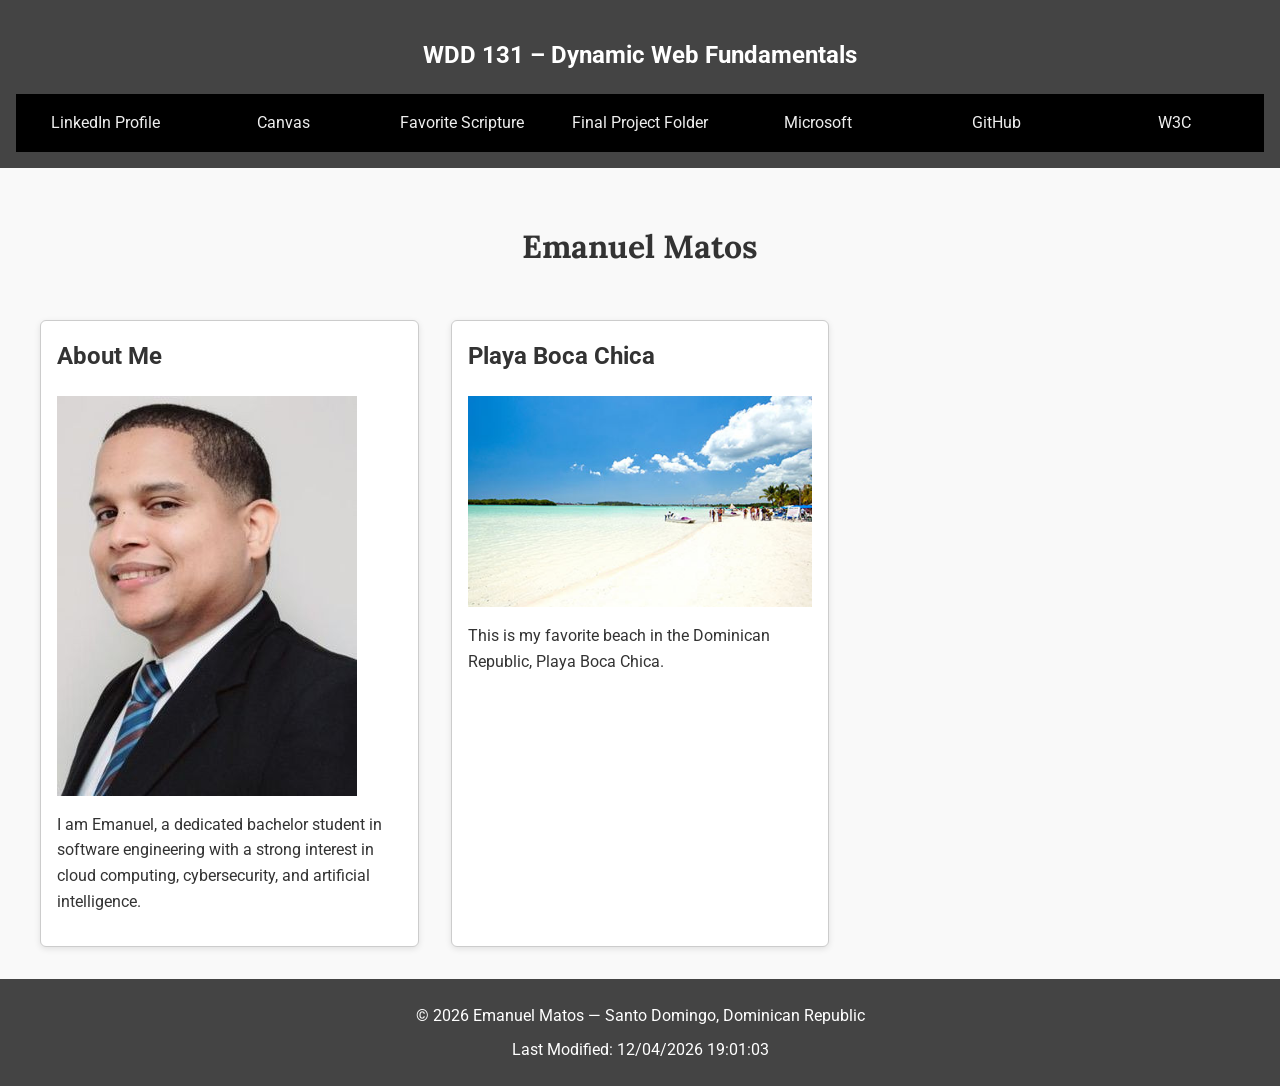
<file: index.html>
<!DOCTYPE html>
<html lang="en">
<head>
  <meta charset="UTF-8">
  <meta name="viewport" content="width=device-width, initial-scale=1.0">

  <title>WDD 131 – Dynamic Web Fundamentals – Emanuel Matos</title>

  <meta name="description" content="WDD 131 – Dynamic Web Fundamentals. Emanuel Matos. Personal webpage with header, navigation, cards, and footer.">
  <meta name="author" content="Emanuel Matos">

  <link rel="preconnect" href="https://fonts.googleapis.com">
  <link rel="preconnect" href="https://fonts.gstatic.com" crossorigin>
  <link href="https://fonts.googleapis.com/css2?family=Roboto:wght@400;700&family=Lora:wght@400;700&display=swap" rel="stylesheet">

  <link rel="stylesheet" href="styles/base.css">

  <!-- External JS file with defer (must be in head) -->
  <script src="scripts/getdates.js" defer></script>
</head>
<body>
  <header>
    <h2><span id="course-title">WDD 131 – Dynamic Web Fundamentals</span></h2>
    <nav>
      <ul>
        <li><a href="https://www.linkedin.com/">LinkedIn Profile</a></li>
        <li><a href="https://byupw.instructure.com/">Canvas</a></li>
        <li><a href="https://www.churchofjesuschrist.org/study/scriptures/bofm/1-ne/3?lang=eng&id=p7#p7">Favorite Scripture</a></li>
        <li><a href="#">Final Project Folder</a></li>
        <li><a href="https://www.microsoft.com/">Microsoft</a></li>
        <li><a href="https://github.com/">GitHub</a></li>
        <li><a href="https://www.w3.org/">W3C</a></li>
      </ul>
    </nav>
  </header>

  <main>
    <h1>Emanuel Matos</h1>

    <section class="card">
      <h2>About Me</h2>
      <img src="images/emanu.jpg" alt="Portrait of Emanuel Matos in suit and tie">
      <p>I am Emanuel, a dedicated bachelor student in software engineering with a strong interest in cloud computing, cybersecurity, and artificial intelligence.</p>
    </section>

    <section class="card">
      <h2>Playa Boca Chica</h2>
      <img src="images/playabocachica.jpg" alt="Beach view of Playa Boca Chica in the Dominican Republic">
      <p>This is my favorite beach in the Dominican Republic, Playa Boca Chica.</p>
    </section>
  </main>

  <footer>
    <p>&copy; <span id="currentyear"></span> Emanuel Matos — Santo Domingo, Dominican Republic</p>
    <p id="lastModified"></p>
  </footer>
</body>
</html>
</file>
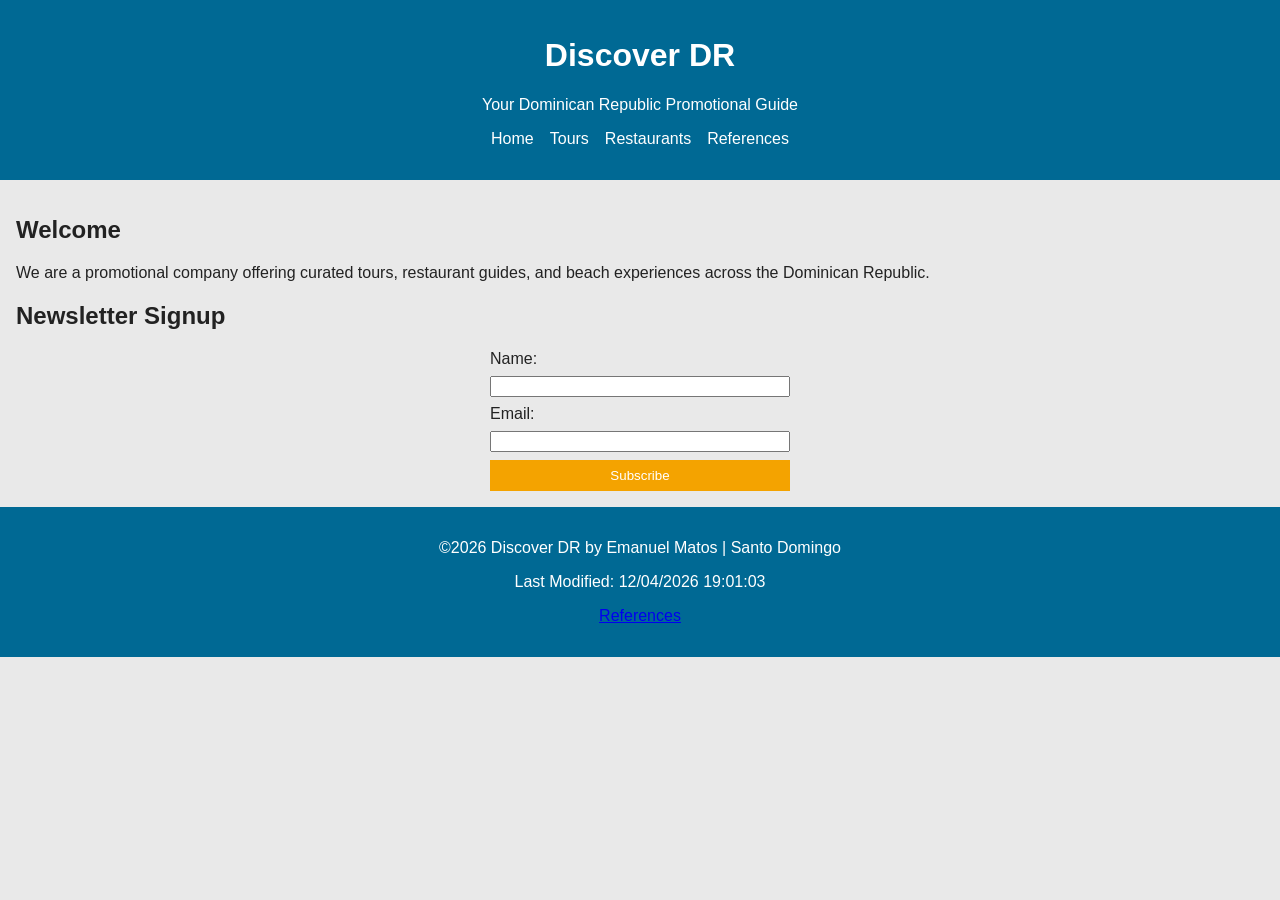
<file: project1/index.html>
<!DOCTYPE html>
<html lang="en">
<head>
  <meta charset="UTF-8">
  <meta name="viewport" content="width=device-width, initial-scale=1.0">
  <title>Discover DR - Home</title>
  <!-- Added meta description and author -->
  <meta name="description" content="Discover DR offers curated tours, restaurant guides, and beach experiences. Explore culture, cuisine and adventure with Emanuel Matos.">
  <meta name="author" content="Emanuel Matos">
  <link rel="stylesheet" href="styles/styles.css">
</head>
<body>
  <header>
    <h1>Discover DR</h1>
    <p>Your Dominican Republic Promotional Guide</p>
    <nav>
      <ul>
        <li><a href="index.html">Home</a></li>
        <li><a href="tours.html">Tours</a></li>
        <li><a href="restaurants.html">Restaurants</a></li>
        <li><a href="references.html">References</a></li>
      </ul>
    </nav>
  </header>

  <main>
    <section>
      <h2>Welcome</h2>
      <p>We are a promotional company offering curated tours, restaurant guides, and beach experiences across the Dominican Republic.</p>
    </section>

    <section>
      <h2>Newsletter Signup</h2>
      <form id="newsletterForm">
        <label for="name">Name:</label>
        <input type="text" id="name" name="name" required>
        
        <label for="email">Email:</label>
        <input type="email" id="email" name="email" required>
        
        <button type="submit">Subscribe</button>
      </form>
    </section>
  </main>

  <footer>
    <p>&copy;<span id="year"></span> Discover DR by Emanuel Matos | Santo Domingo</p>
    <p>Last Modified: <span id="lastModified"></span></p>
    <p><a href="references.html">References</a></p>
  </footer>

  <script src="scripts/scripts.js" defer></script>
</body>
</html>
</file>
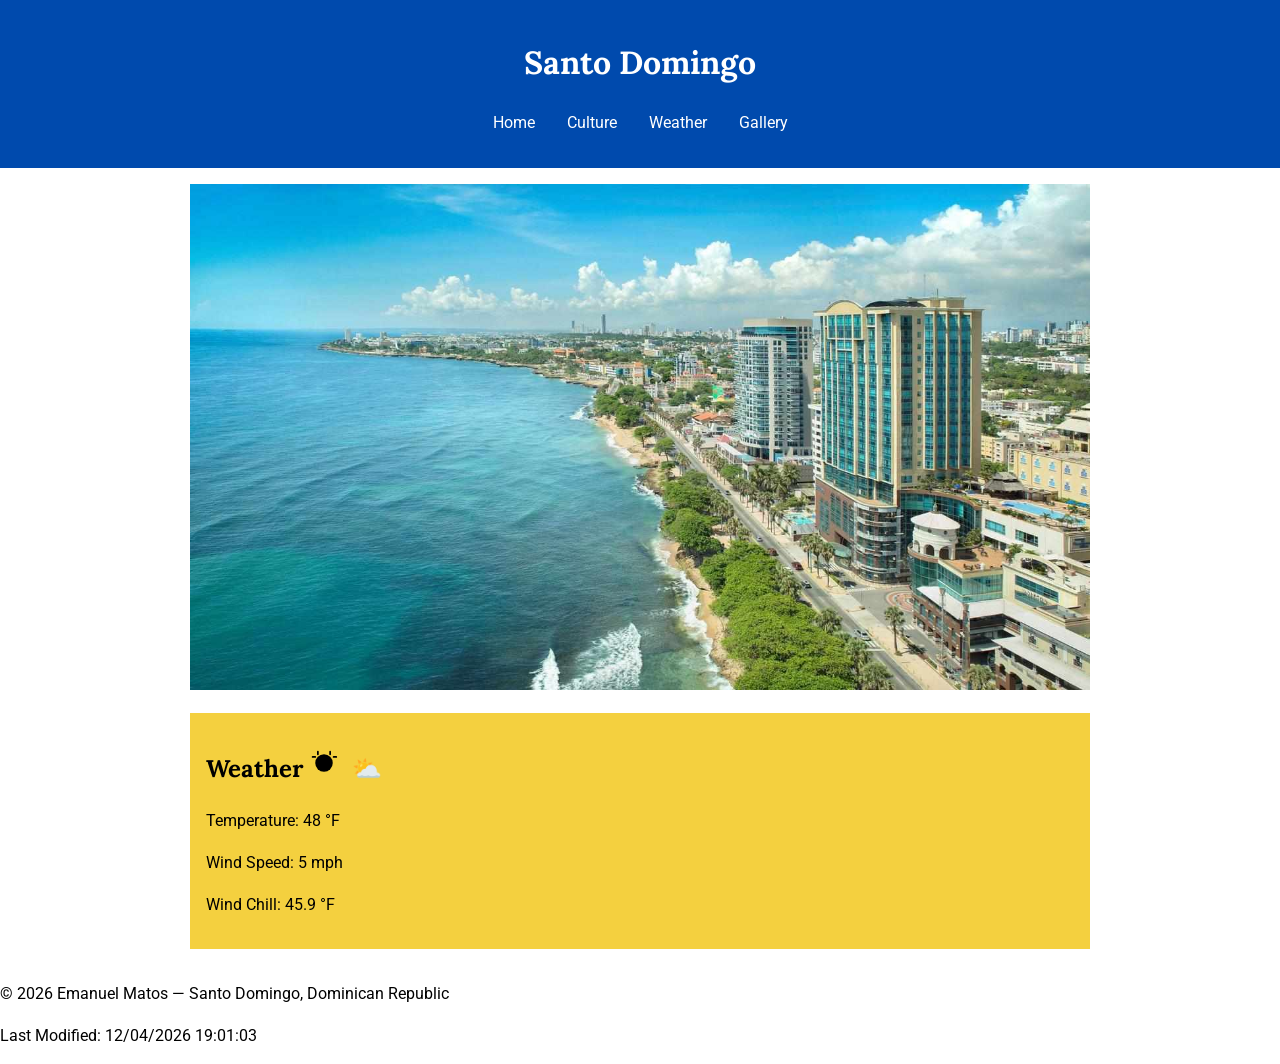
<file: place.html>
<!DOCTYPE html>
<html lang="en">
<head>
  <meta charset="UTF-8">
  <meta name="viewport" content="width=device-width, initial-scale=1.0">
  <title>Place Page – Santo Domingo</title>
  <meta name="description" content="Responsive webpage for Santo Domingo with hero image and weather section.">
  <meta name="author" content="Emanuel Matos">

  <!-- Google Fonts -->
  <link rel="preconnect" href="https://fonts.googleapis.com">
  <link rel="preconnect" href="https://fonts.gstatic.com" crossorigin>
  <link href="https://fonts.googleapis.com/css2?family=Roboto:wght@400;700&family=Lora:wght@400;700&display=swap" rel="stylesheet">

  <!-- CSS -->
  <link rel="stylesheet" href="styles/place.css">

  <!-- JavaScript -->
  <script src="scripts/place.js" defer></script>
</head>
<body>
  <header>
    <h1>Santo Domingo</h1>
    <nav>
      <ul>
        <li><a href="#">Home</a></li>
        <li><a href="#">Culture</a></li>
        <li><a href="#">Weather</a></li>
        <li><a href="#">Gallery</a></li>
      </ul>
    </nav>
  </header>

  <main>
    <!-- Hero image with srcset -->
    <picture>
      <source srcset="images/hero-small.webp" media="(max-width: 600px)">
      <source srcset="images/hero-medium.webp" media="(max-width: 1000px)">
      <img src="images/santosdao.jpg" alt="Hero view of Santo Domingo">
    </picture>

    <!-- Weather section with SVG icon -->
    <section id="weather">
      <h2>
        Weather
        <!-- Inline scalable SVG icon -->
        <svg xmlns="http://www.w3.org/2000/svg" width="28" height="28" fill="currentColor" viewBox="0 0 16 16" aria-label="Weather icon">
          <path d="M8 3a5 5 0 1 1 0 10A5 5 0 0 1 8 3z"/>
          <path d="M11.5 1a.5.5 0 0 1 .5.5V3a.5.5 0 0 1-1 0V1.5a.5.5 0 0 1 .5-.5zM4.5 1a.5.5 0 0 1 .5.5V3a.5.5 0 0 1-1 0V1.5a.5.5 0 0 1 .5-.5zM1 4.5a.5.5 0 0 1 .5-.5H3a.5.5 0 0 1 0 1H1.5a.5.5 0 0 1-.5-.5zM13 4.5a.5.5 0 0 1 .5-.5H15a.5.5 0 0 1 0 1h-1.5a.5.5 0 0 1-.5-.5z"/>
        </svg>
      </h2>
      <p>Temperature: <span id="temp">48</span> °F</p>
      <p>Wind Speed: <span id="wind">5</span> mph</p>
      <p>Wind Chill: <span id="windChill"></span></p>
    </section>
  </main>

  <footer>
    <p>&copy; <span id="currentyear"></span> Emanuel Matos — Santo Domingo, Dominican Republic</p>
    <p id="lastModified"></p>
  </footer>
</body>
</html>
</file>
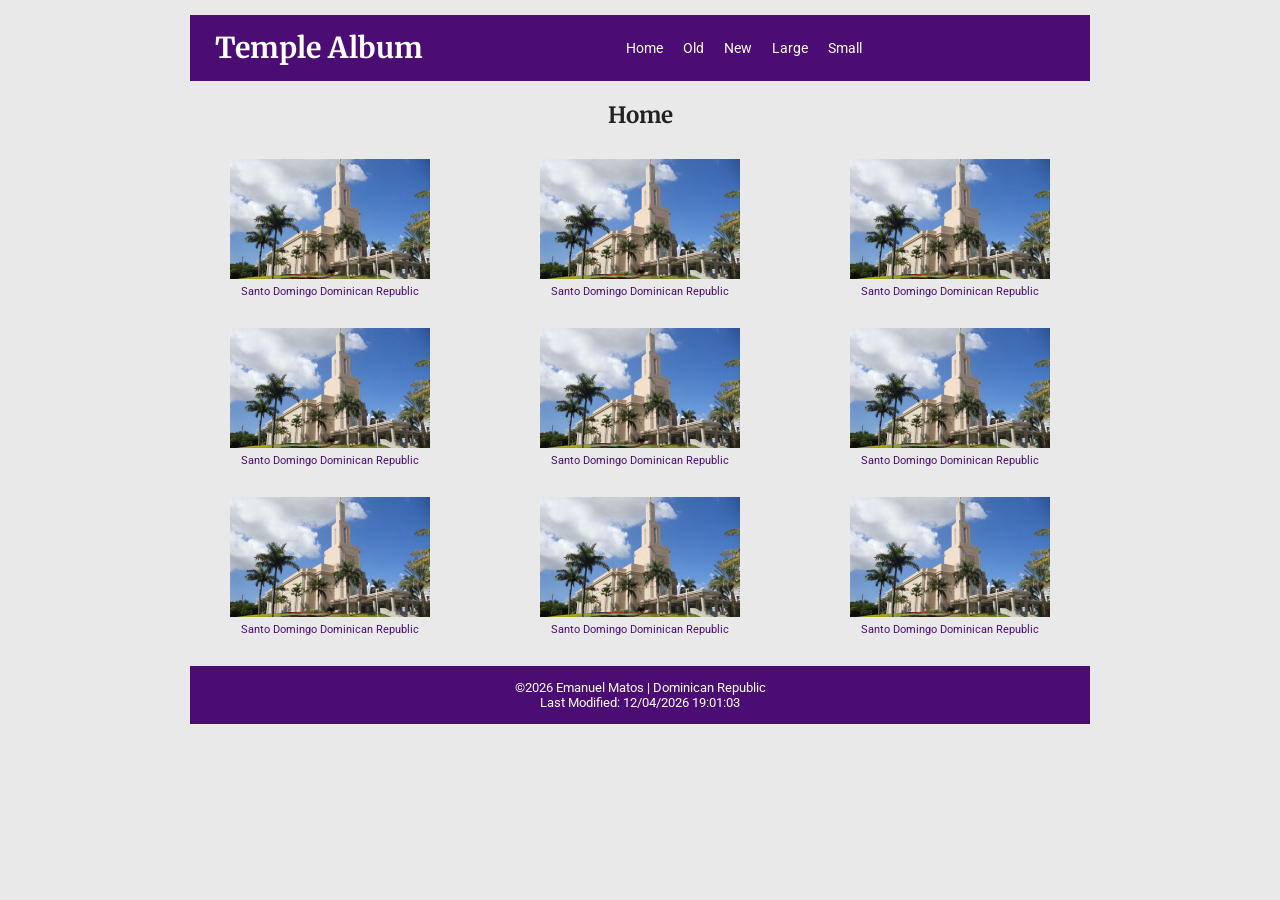
<file: temples.html>
<!DOCTYPE html>
<html lang="en">
<head>
    <meta charset="UTF-8">

    <meta name="viewport" content="width=device-width, initial-scale=1.0">

    <meta name="description" content="Temple Album webpage showcasing Santo Domingo Dominican Republic Temple images using responsive web design, CSS Grid, Flexbox, and JavaScript navigation">

    <meta name="author" content="Emanuel Matos">

    <title>Temple Album</title>

    <!-- Google Fonts -->
    <link rel="preconnect" href="https://fonts.googleapis.com">

    <link rel="preconnect" href="https://fonts.gstatic.com" crossorigin>

    <link href="https://fonts.googleapis.com/css2?family=Roboto:wght@400;700&family=Merriweather:wght@700&display=swap" rel="stylesheet">

    <!-- CSS -->
    <link rel="stylesheet" href="styles/temples.css">

    <link rel="stylesheet" href="styles/temples-large.css">

    <!-- JavaScript -->
    <script src="scripts/temples.js" defer></script>

</head>

<body>

    <header>

        <h1>Temple Album</h1>

        <button id="hamburger">&#9776;</button>

        <nav id="navMenu">

            <a href="#">Home</a>

            <a href="#">Old</a>

            <a href="#">New</a>

            <a href="#">Large</a>

            <a href="#">Small</a>

        </nav>

    </header>

    <main>

        <h2>Home</h2>

        <section class="temple-grid">

            <figure>
                <img src="images/templesd.jpeg" alt="Santo Domingo Temple">
                <figcaption>Santo Domingo Dominican Republic</figcaption>
            </figure>

            <figure>
                <img src="images/templesd.jpeg" alt="Santo Domingo Temple">
                <figcaption>Santo Domingo Dominican Republic</figcaption>
            </figure>

            <figure>
                <img src="images/templesd.jpeg" alt="Santo Domingo Temple">
                <figcaption>Santo Domingo Dominican Republic</figcaption>
            </figure>

            <figure>
                <img src="images/templesd.jpeg" alt="Santo Domingo Temple">
                <figcaption>Santo Domingo Dominican Republic</figcaption>
            </figure>

            <figure>
                <img src="images/templesd.jpeg" alt="Santo Domingo Temple">
                <figcaption>Santo Domingo Dominican Republic</figcaption>
            </figure>

            <figure>
                <img src="images/templesd.jpeg" alt="Santo Domingo Temple">
                <figcaption>Santo Domingo Dominican Republic</figcaption>
            </figure>

            <figure>
                <img src="images/templesd.jpeg" alt="Santo Domingo Temple">
                <figcaption>Santo Domingo Dominican Republic</figcaption>
            </figure>

            <figure>
                <img src="images/templesd.jpeg" alt="Santo Domingo Temple">
                <figcaption>Santo Domingo Dominican Republic</figcaption>
            </figure>

            <figure>
                <img src="images/templesd.jpeg" alt="Santo Domingo Temple">
                <figcaption>Santo Domingo Dominican Republic</figcaption>
            </figure>

        </section>

    </main>

    <footer>

        <p>
            &copy;<span id="year"></span>
            Emanuel Matos | Dominican Republic
        </p>

        <p>
            Last Modified:
            <span id="lastModified"></span>
        </p>

    </footer>

</body>
</html>
</file>
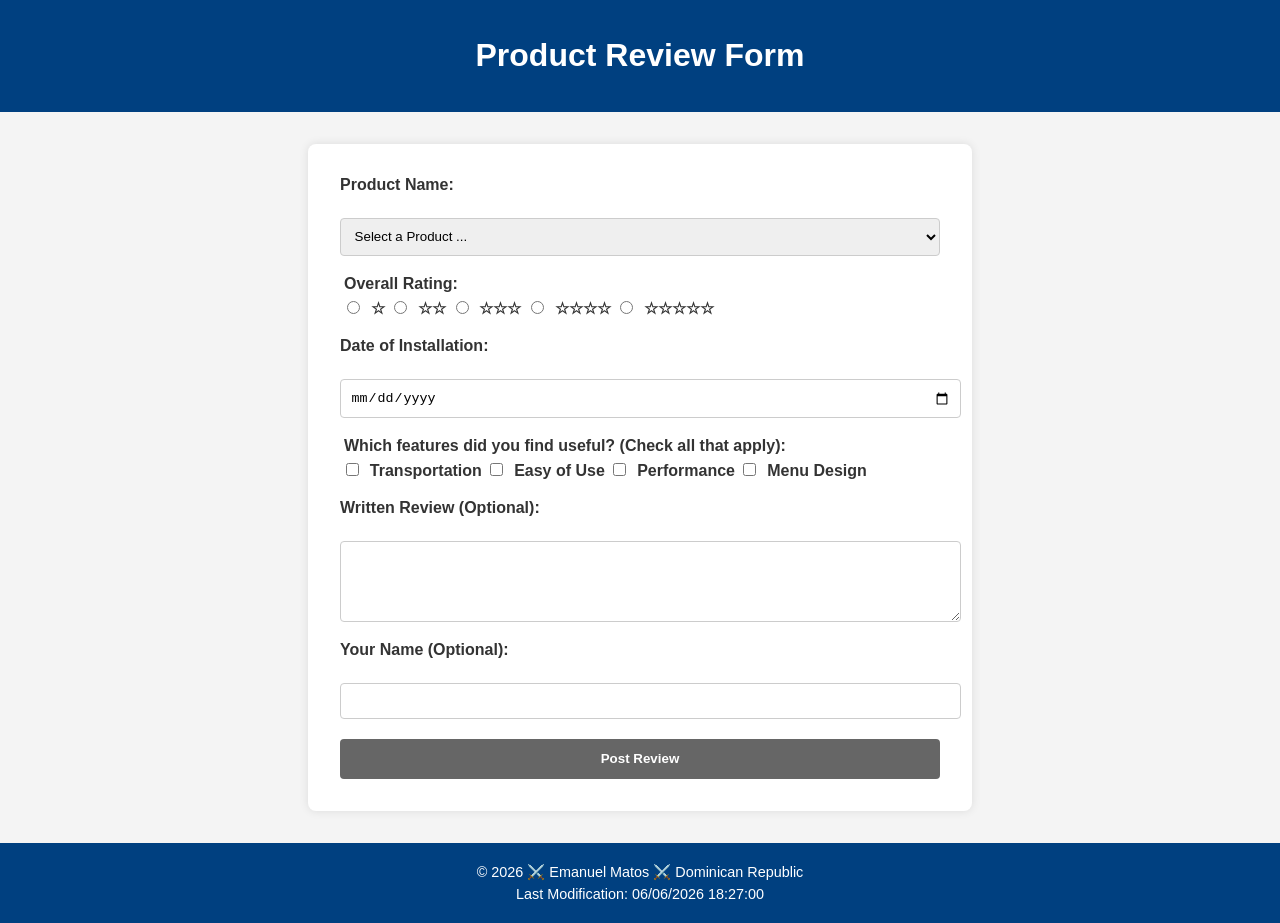
<file: project/form.html>
<!DOCTYPE html>
<html lang="en">
<head>
  <meta charset="UTF-8">
  <meta name="viewport" content="width=device-width, initial-scale=1.0">
  <title>Product Review Form</title>
  <link rel="stylesheet" href="styles/review.css">
  <script src="scripts/review.js" defer></script>
</head>
<body>
  <header>
    <h1>Product Review Form</h1>
  </header>

  <main>
    <form method="get" action="review.html">
      <!-- Product Name -->
      <label for="product">Product Name:</label>
      <select id="product" name="product" required>
        <option value="" disabled selected>Select a Product ...</option>
        <!-- Options populated by JS -->
      </select>

      <!-- Overall Rating -->
      <fieldset>
        <legend>Overall Rating:</legend>
        <label><input type="radio" id="rate1" name="rating" value="1" required> ☆</label>
        <label><input type="radio" id="rate2" name="rating" value="2"> ☆☆</label>
        <label><input type="radio" id="rate3" name="rating" value="3"> ☆☆☆</label>
        <label><input type="radio" id="rate4" name="rating" value="4"> ☆☆☆☆</label>
        <label><input type="radio" id="rate5" name="rating" value="5"> ☆☆☆☆☆</label>
      </fieldset>

      <!-- Date of Installation -->
      <label for="installDate">Date of Installation:</label>
      <input type="date" id="installDate" name="installDate" required>

      <!-- Useful Features -->
      <fieldset>
        <legend>Which features did you find useful? (Check all that apply):</legend>
        <label><input type="checkbox" id="feature1" name="features" value="Transportation"> Transportation</label>
        <label><input type="checkbox" id="feature2" name="features" value="Easy of Use"> Easy of Use</label>
        <label><input type="checkbox" id="feature3" name="features" value="Performance"> Performance</label>
        <label><input type="checkbox" id="feature4" name="features" value="Menu Design"> Menu Design</label>
      </fieldset>

      <!-- Written Review -->
      <label for="review">Written Review (Optional):</label>
      <textarea id="review" name="review" rows="4" cols="40"></textarea>

      <!-- User Name -->
      <label for="username">Your Name (Optional):</label>
      <input type="text" id="username" name="username">

      <!-- Submit -->
      <input type="submit" value="Post Review">
    </form>
  </main>

  <footer>
    <p>&copy; 2026 ⚔️ Emanuel Matos ⚔️ Dominican Republic</p>
    <p>Last Modification: 06/06/2026 18:27:00</p>
  </footer>
</body>
</html>
</file>
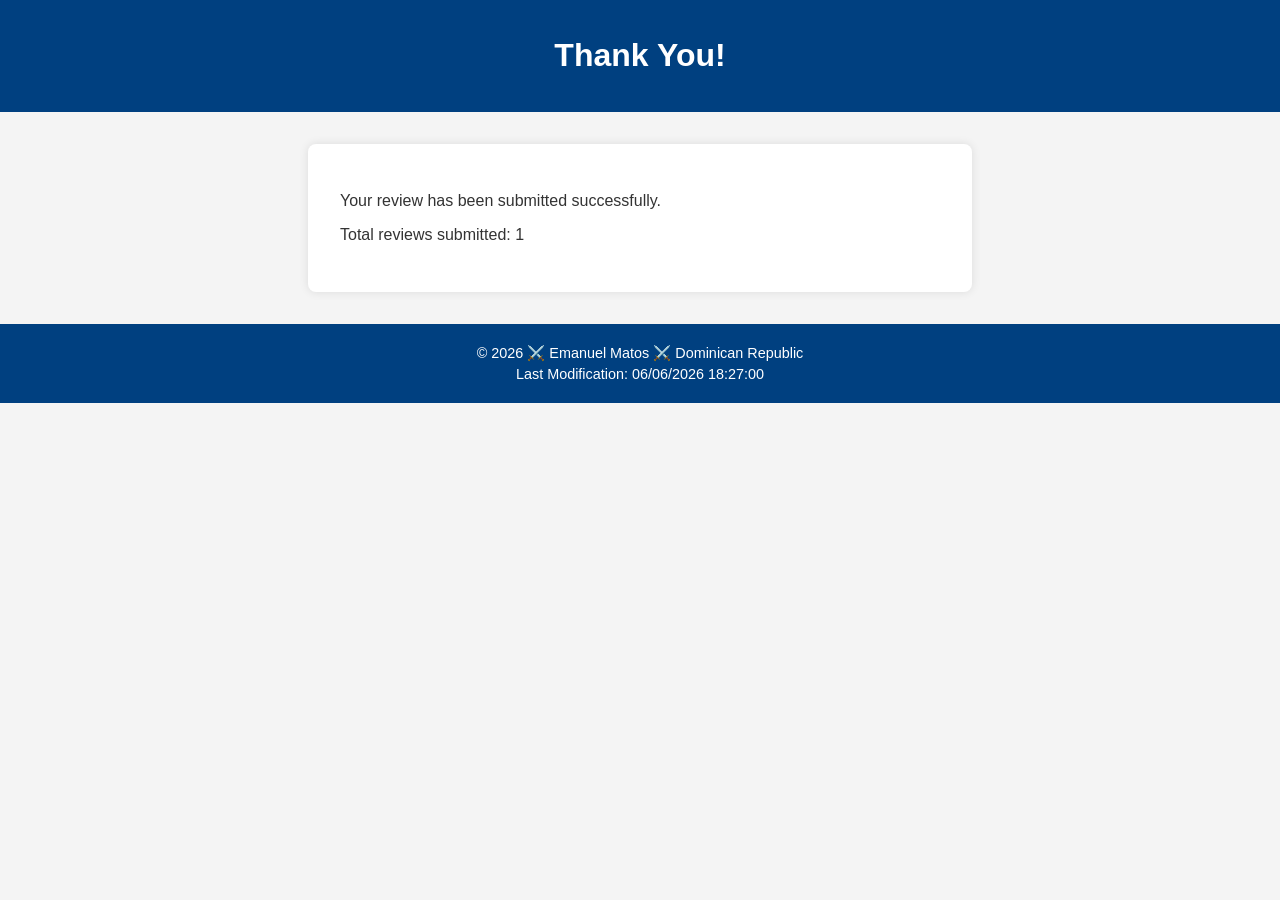
<file: project/review.html>
<!DOCTYPE html>
<html lang="en">
<head>
  <meta charset="UTF-8">
  <meta name="viewport" content="width=device-width, initial-scale=1.0">
  <title>Review Confirmation</title>
  <link rel="stylesheet" href="styles/review.css">
  <script>
    document.addEventListener("DOMContentLoaded", () => {
      let count = localStorage.getItem("reviewCount") || 0;
      count++;
      localStorage.setItem("reviewCount", count);
      document.getElementById("counter").textContent = count;
    });
  </script>
</head>
<body>
  <header>
    <h1>Thank You!</h1>
  </header>

  <main>
    <p>Your review has been submitted successfully.</p>
    <p>Total reviews submitted: <span id="counter"></span></p>
  </main>

  <footer>
    <p>&copy; 2026 ⚔️ Emanuel Matos ⚔️ Dominican Republic</p>
    <p>Last Modification: 06/06/2026 18:27:00</p>
  </footer>
</body>
</html>
</file>
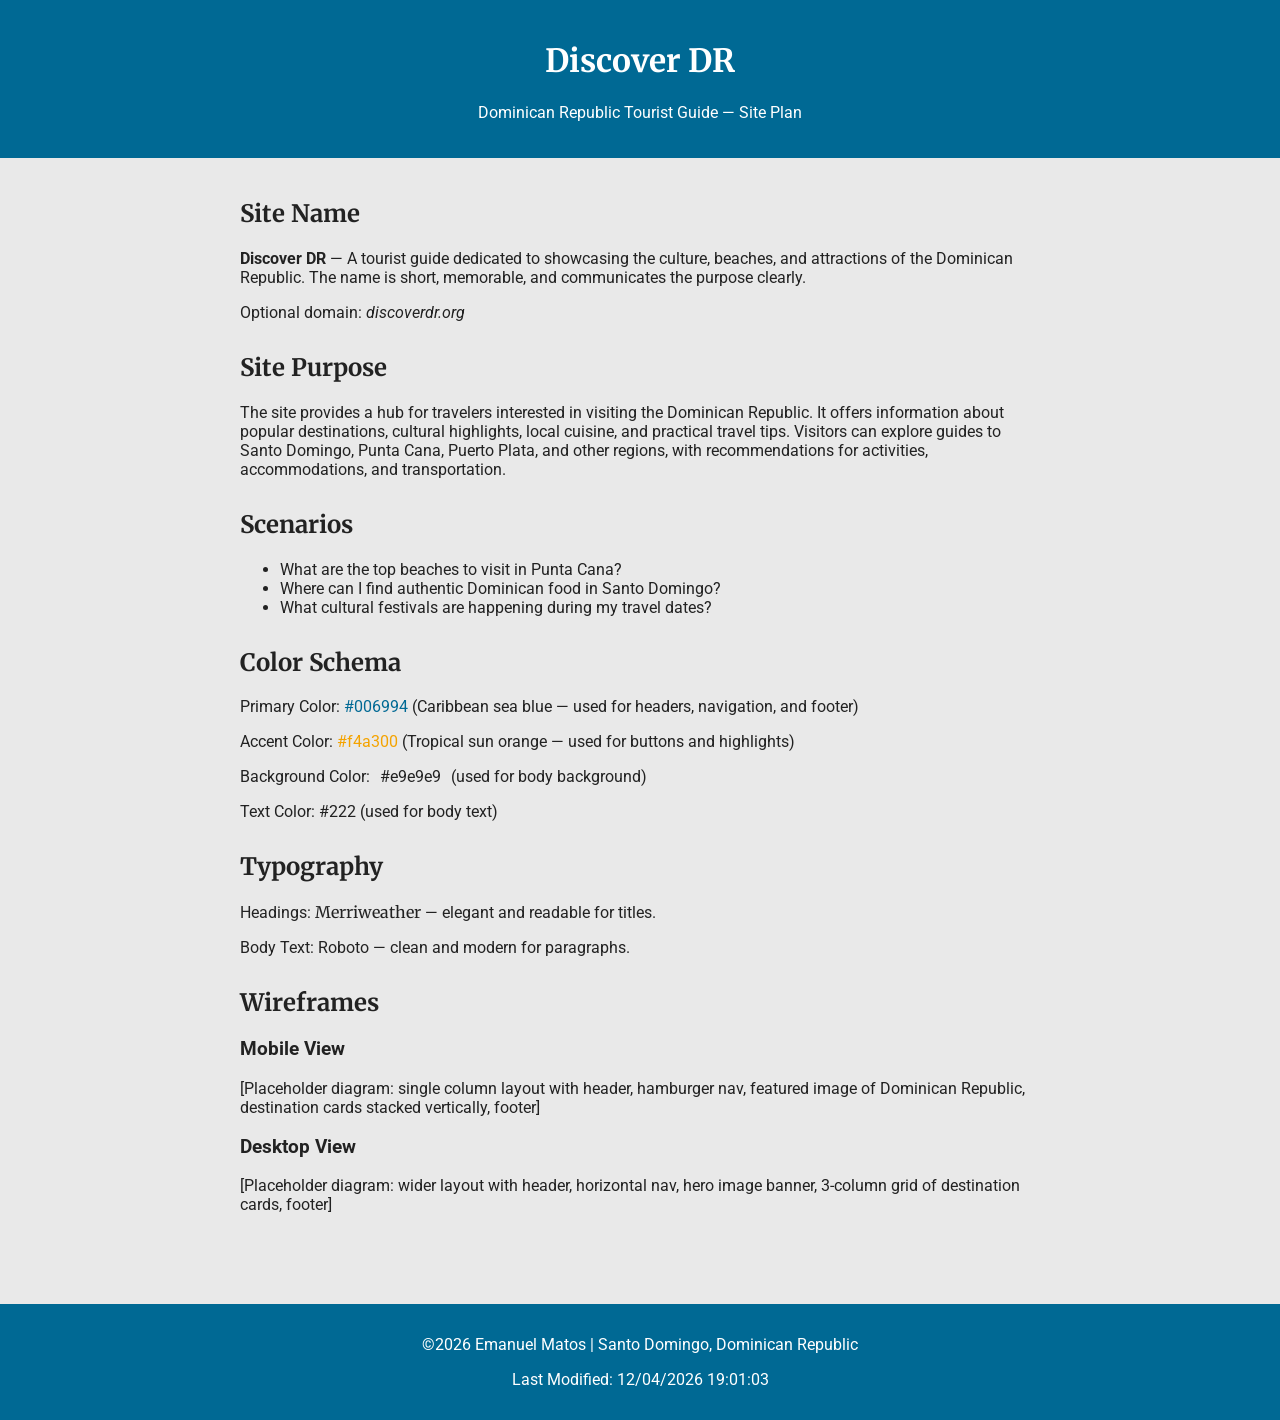
<file: project/siteplan.html>
<!DOCTYPE html>
<html lang="en">
<head>
  <meta charset="UTF-8">

  <meta name="viewport" content="width=device-width, initial-scale=1.0">

  <meta name="description" content="Site plan document for a Dominican Republic tourist guide website. Includes site name, purpose, scenarios, color schema, typography, and wireframes.">

  <meta name="author" content="Emanuel Matos">

  <title>Dominican Republic Tourist Guide - Site Plan</title>

  <!-- Google Fonts -->
  <link rel="preconnect" href="https://fonts.googleapis.com">
  <link rel="preconnect" href="https://fonts.gstatic.com" crossorigin>
  <link href="https://fonts.googleapis.com/css2?family=Roboto:wght@400;700&family=Merriweather:wght@700&display=swap" rel="stylesheet">

  
  <link rel="stylesheet" href="styles/siteplan.css">
</head>
<body>
  <header>
    <h1>Discover DR</h1>
    <p>Dominican Republic Tourist Guide — Site Plan</p>
  </header>

  <main>
    <!-- Site Name -->
    <section>
      <h2>Site Name</h2>
      <p><strong>Discover DR</strong> — A tourist guide dedicated to showcasing the culture, beaches, and attractions of the Dominican Republic. The name is short, memorable, and communicates the purpose clearly.</p>
      <p>Optional domain: <em>discoverdr.org</em></p>
    </section>

    <!-- Site Purpose -->
    <section>
      <h2>Site Purpose</h2>
      <p>The site provides a hub for travelers interested in visiting the Dominican Republic. It offers information about popular destinations, cultural highlights, local cuisine, and practical travel tips. Visitors can explore guides to Santo Domingo, Punta Cana, Puerto Plata, and other regions, with recommendations for activities, accommodations, and transportation.</p>
    </section>

    <!-- Scenarios -->
    <section>
      <h2>Scenarios</h2>
      <ul>
        <li>What are the top beaches to visit in Punta Cana?</li>
        <li>Where can I find authentic Dominican food in Santo Domingo?</li>
        <li>What cultural festivals are happening during my travel dates?</li>
      </ul>
    </section>

    <!-- Color Schema -->
    <section>
      <h2>Color Schema</h2>
      <p>Primary Color: <span style="color:#006994;">#006994</span> (Caribbean sea blue — used for headers, navigation, and footer)</p>
      <p>Accent Color: <span style="color:#f4a300;">#f4a300</span> (Tropical sun orange — used for buttons and highlights)</p>
      <p>Background Color: <span style="background-color:#e9e9e9; padding:2px 6px;">#e9e9e9</span> (used for body background)</p>
      <p>Text Color: <span style="color:#222;">#222</span> (used for body text)</p>
    </section>

    <!-- Typography -->
    <section>
      <h2>Typography</h2>
      <p>Headings: <span style="font-family:'Merriweather', serif;">Merriweather</span> — elegant and readable for titles.</p>
      <p>Body Text: <span style="font-family:'Roboto', sans-serif;">Roboto</span> — clean and modern for paragraphs.</p>
    </section>

    <!-- Wireframes -->
    <section>
      <h2>Wireframes</h2>
      <h3>Mobile View</h3>
      <p>[Placeholder diagram: single column layout with header, hamburger nav, featured image of Dominican Republic, destination cards stacked vertically, footer]</p>
      <h3>Desktop View</h3>
      <p>[Placeholder diagram: wider layout with header, horizontal nav, hero image banner, 3-column grid of destination cards, footer]</p>
    </section>
  </main>

  <footer>
    <p>&copy;<span id="year"></span> Emanuel Matos | Santo Domingo, Dominican Republic</p>
    <p>Last Modified: <span id="lastModified"></span></p>
  </footer>

  <script>
    document.getElementById("year").textContent = new Date().getFullYear();
    document.getElementById("lastModified").textContent = document.lastModified;
  </script>
</body>
</html>
</file>
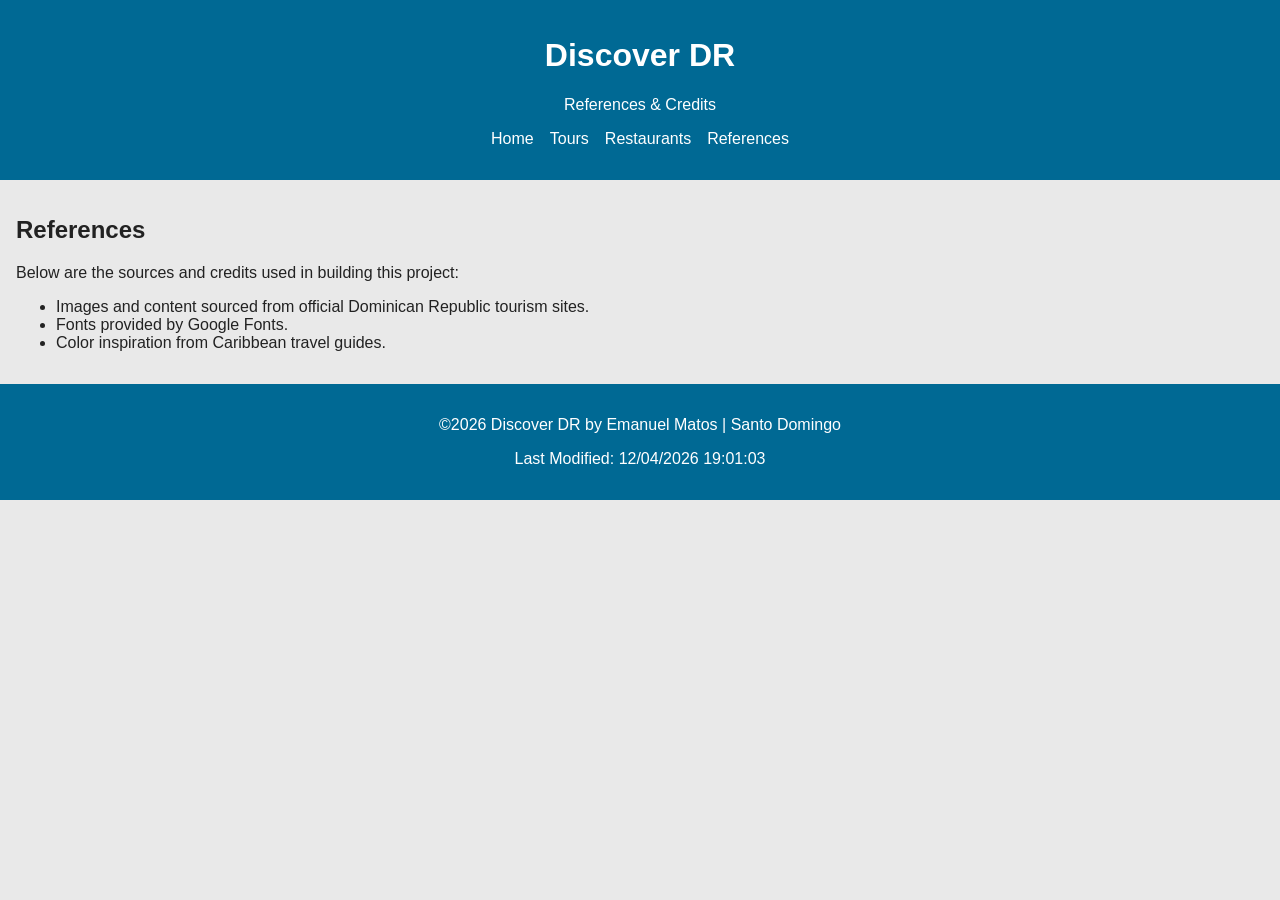
<file: project1/references.html>
<!DOCTYPE html>
<html lang="en">
<head>
  <meta charset="UTF-8">
  <title>References</title>
  <meta name="description" content="References for Discover DR website project including sources for images, fonts, and design inspiration.">
  <meta name="author" content="Emanuel Matos">
  <link rel="stylesheet" href="styles/styles.css">
</head>
<body>
  <header>
    <h1>Discover DR</h1>
    <p>References & Credits</p>
    <nav aria-label="Main navigation">
      <ul>
        <li><a href="index.html">Home</a></li>
        <li><a href="tours.html">Tours</a></li>
        <li><a href="restaurants.html">Restaurants</a></li>
        <li><a href="references.html">References</a></li>
      </ul>
    </nav>
  </header>

  <main>
    <section>
      <h2>References</h2>
      <p>Below are the sources and credits used in building this project:</p>
      <ul class="reference-list">
        <li>Images and content sourced from official Dominican Republic tourism sites.</li>
        <li>Fonts provided by Google Fonts.</li>
        <li>Color inspiration from Caribbean travel guides.</li>
      </ul>
    </section>
  </main>

  <footer>
    <p>&copy;<span id="year"></span> Discover DR by Emanuel Matos | Santo Domingo</p>
    <p>Last Modified: <span id="lastModified"></span></p>
  </footer>

  <script src="scripts/scripts.js" defer></script>
</body>
</html>
</file>
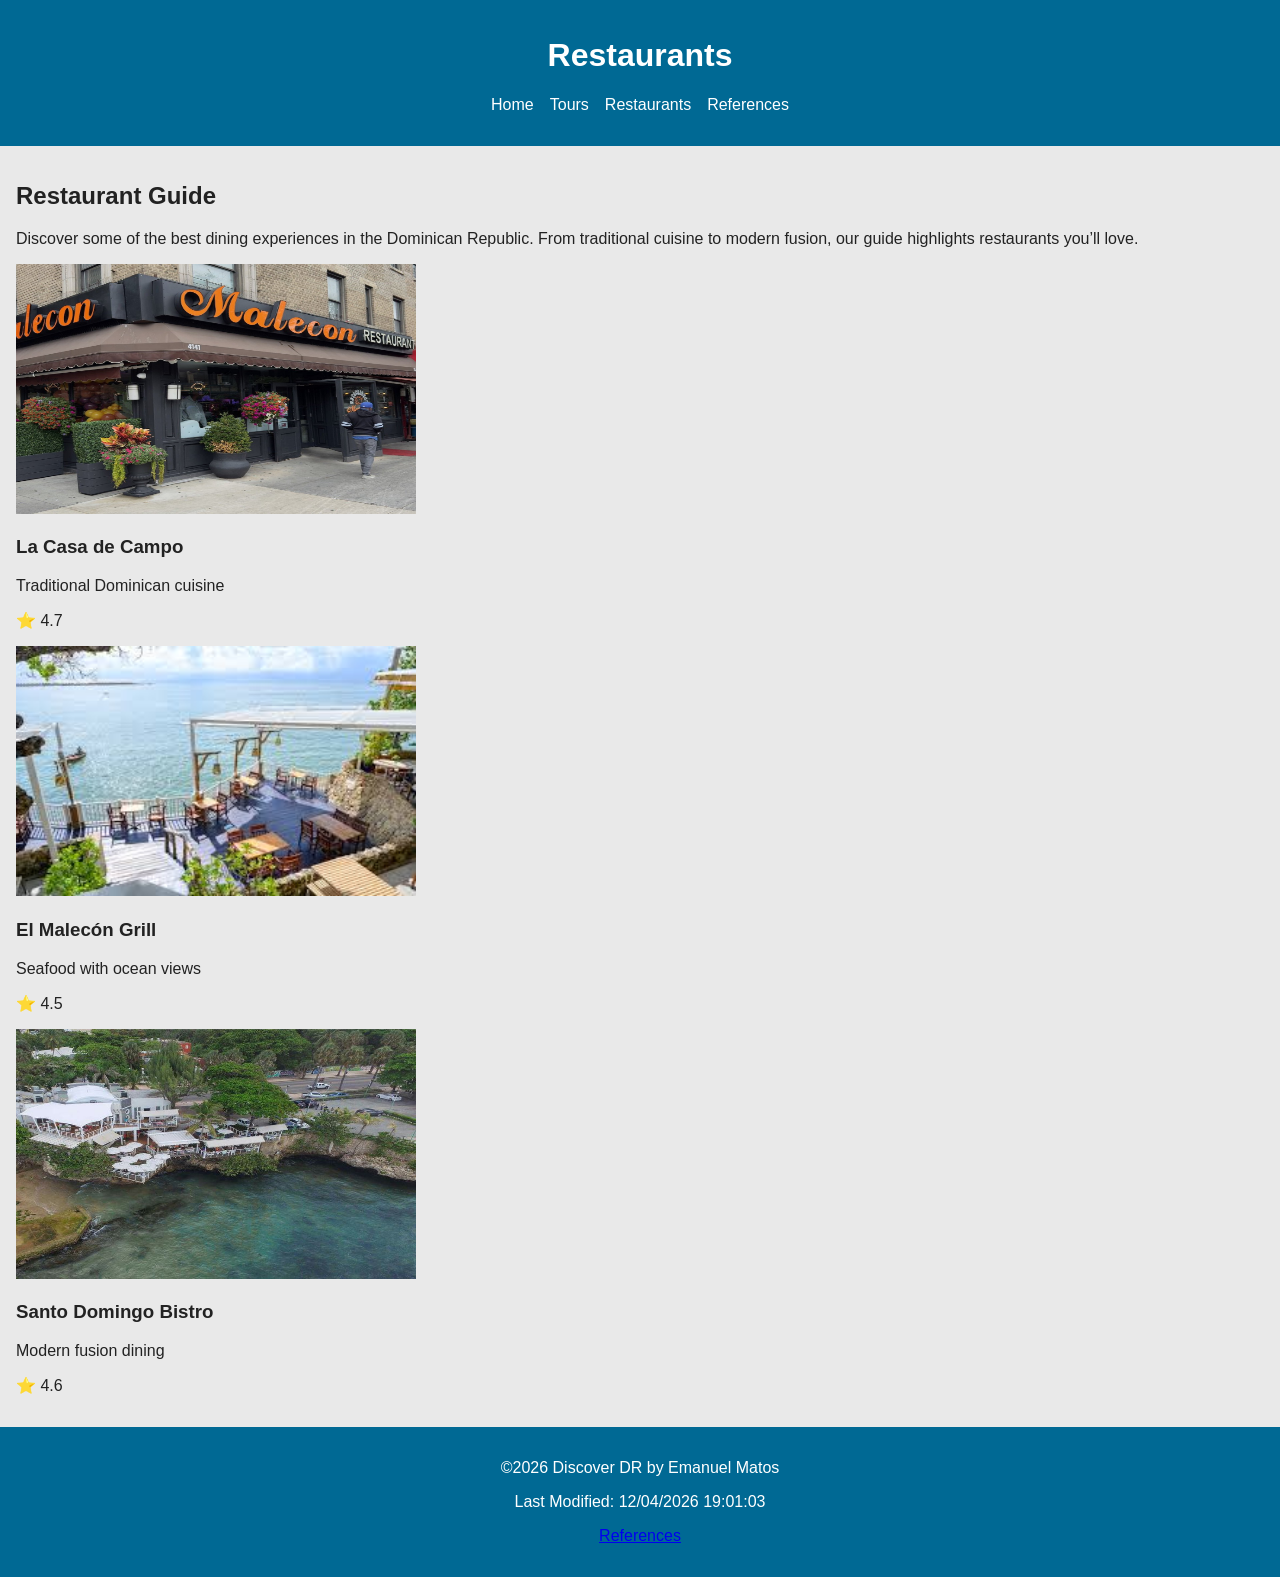
<file: project1/restaurants.html>
<!DOCTYPE html>
<html lang="en">
<head>
  <meta charset="UTF-8">
  <meta name="viewport" content="width=device-width, initial-scale=1.0">
  <title>Discover DR - Restaurants</title>
  <link rel="stylesheet" href="styles/styles.css">
</head>
<body>
  <header>
    <h1>Restaurants</h1>
    <nav>
      <ul>
        <li><a href="index.html">Home</a></li>
        <li><a href="tours.html">Tours</a></li>
        <li><a href="restaurants.html">Restaurants</a></li>
        <li><a href="references.html">References</a></li>
      </ul>
    </nav>
  </header>

  <main>
    <h2>Restaurant Guide</h2>
    <p>Discover some of the best dining experiences in the Dominican Republic. From traditional cuisine to modern fusion, our guide highlights restaurants you’ll love.</p>
    
    <!-- Restaurant cards will be injected here by JS -->
    <div id="restaurantList" class="card-grid"></div>
  </main>

  <footer>
    <p>&copy;<span id="year"></span> Discover DR by Emanuel Matos</p>
    <p>Last Modified: <span id="lastModified"></span></p>
    <p><a href="references.html">References</a></p>
  </footer>

  <script src="scripts/scripts.js" defer></script>
</body>
</html>
</file>
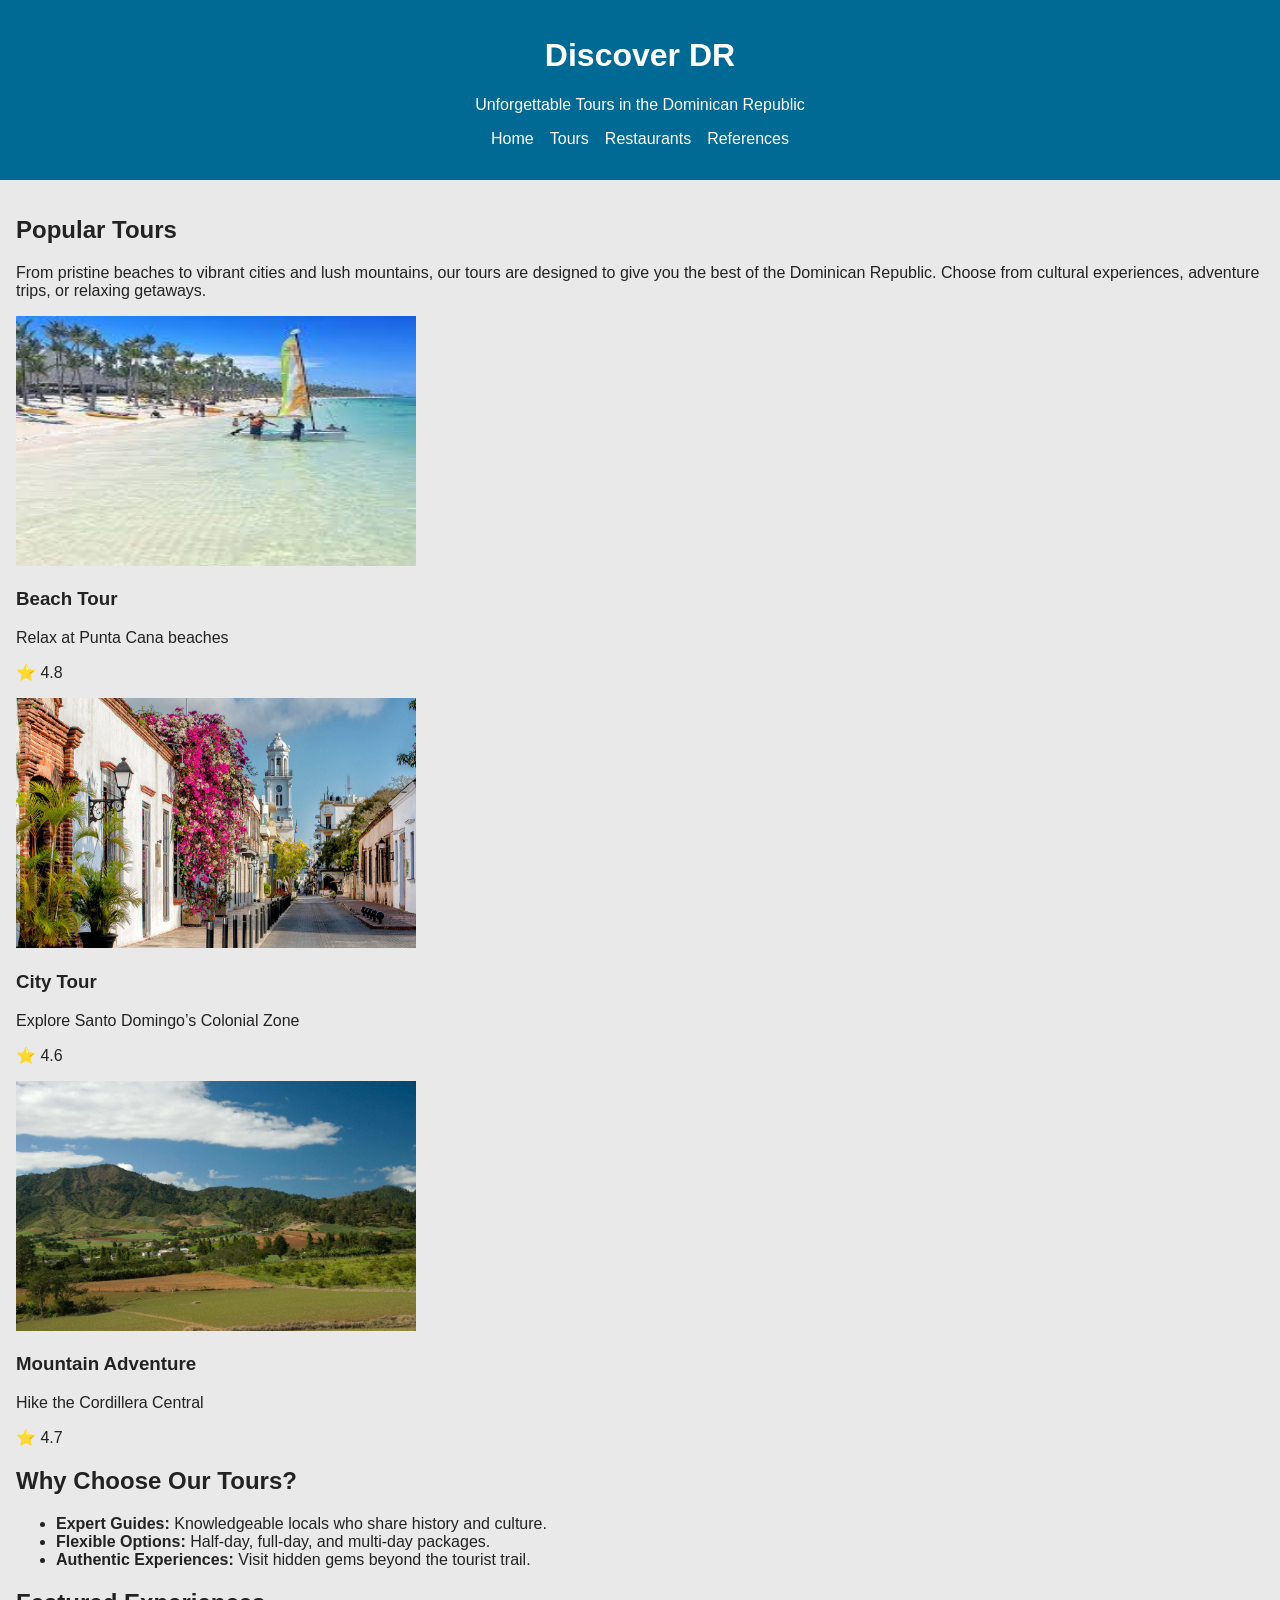
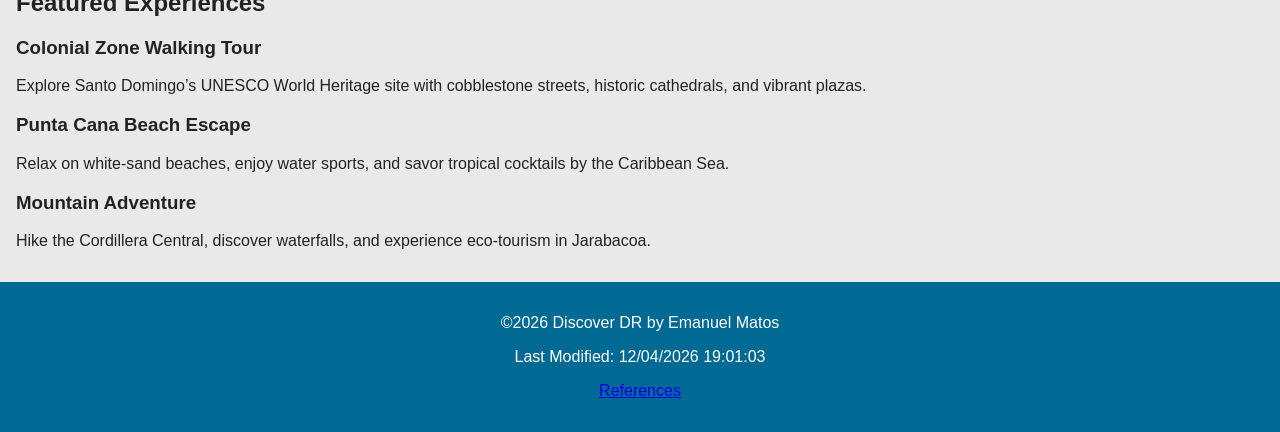
<file: project1/tours.html>
<!DOCTYPE html>
<html lang="en">
<head>
  <meta charset="UTF-8">
  <meta name="viewport" content="width=device-width, initial-scale=1.0">
  <title>Discover DR - Tours</title>
  <link rel="stylesheet" href="styles/styles.css">
</head>
<body>
  <header>
    <h1>Discover DR</h1>
    <p>Unforgettable Tours in the Dominican Republic</p>
    <nav>
      <ul>
        <li><a href="index.html">Home</a></li>
        <li><a href="tours.html">Tours</a></li>
        <li><a href="restaurants.html">Restaurants</a></li>
        <li><a href="references.html">References</a></li>
      </ul>
    </nav>
  </header>

  <main>
    <section>
      <h2>Popular Tours</h2>
      <p>From pristine beaches to vibrant cities and lush mountains, our tours are designed to give you the best of the Dominican Republic. Choose from cultural experiences, adventure trips, or relaxing getaways.</p>
      <div id="tourList" class="card-grid"></div>
    </section>

    <section>
      <h2>Why Choose Our Tours?</h2>
      <ul>
        <li><strong>Expert Guides:</strong> Knowledgeable locals who share history and culture.</li>
        <li><strong>Flexible Options:</strong> Half-day, full-day, and multi-day packages.</li>
        <li><strong>Authentic Experiences:</strong> Visit hidden gems beyond the tourist trail.</li>
      </ul>
    </section>

    <section>
      <h2>Featured Experiences</h2>
      <article class="highlight">
        <h3>Colonial Zone Walking Tour</h3>
        <p>Explore Santo Domingo’s UNESCO World Heritage site with cobblestone streets, historic cathedrals, and vibrant plazas.</p>
      </article>
      <article class="highlight">
        <h3>Punta Cana Beach Escape</h3>
        <p>Relax on white-sand beaches, enjoy water sports, and savor tropical cocktails by the Caribbean Sea.</p>
      </article>
      <article class="highlight">
        <h3>Mountain Adventure</h3>
        <p>Hike the Cordillera Central, discover waterfalls, and experience eco-tourism in Jarabacoa.</p>
      </article>
    </section>
  </main>

  <footer>
    <p>&copy;<span id="year"></span> Discover DR by Emanuel Matos</p>
    <p>Last Modified: <span id="lastModified"></span></p>
    <p><a href="references.html">References</a></p>
  </footer>

  <script src="scripts/scripts.js" defer></script>
</body>
</html>
</file>
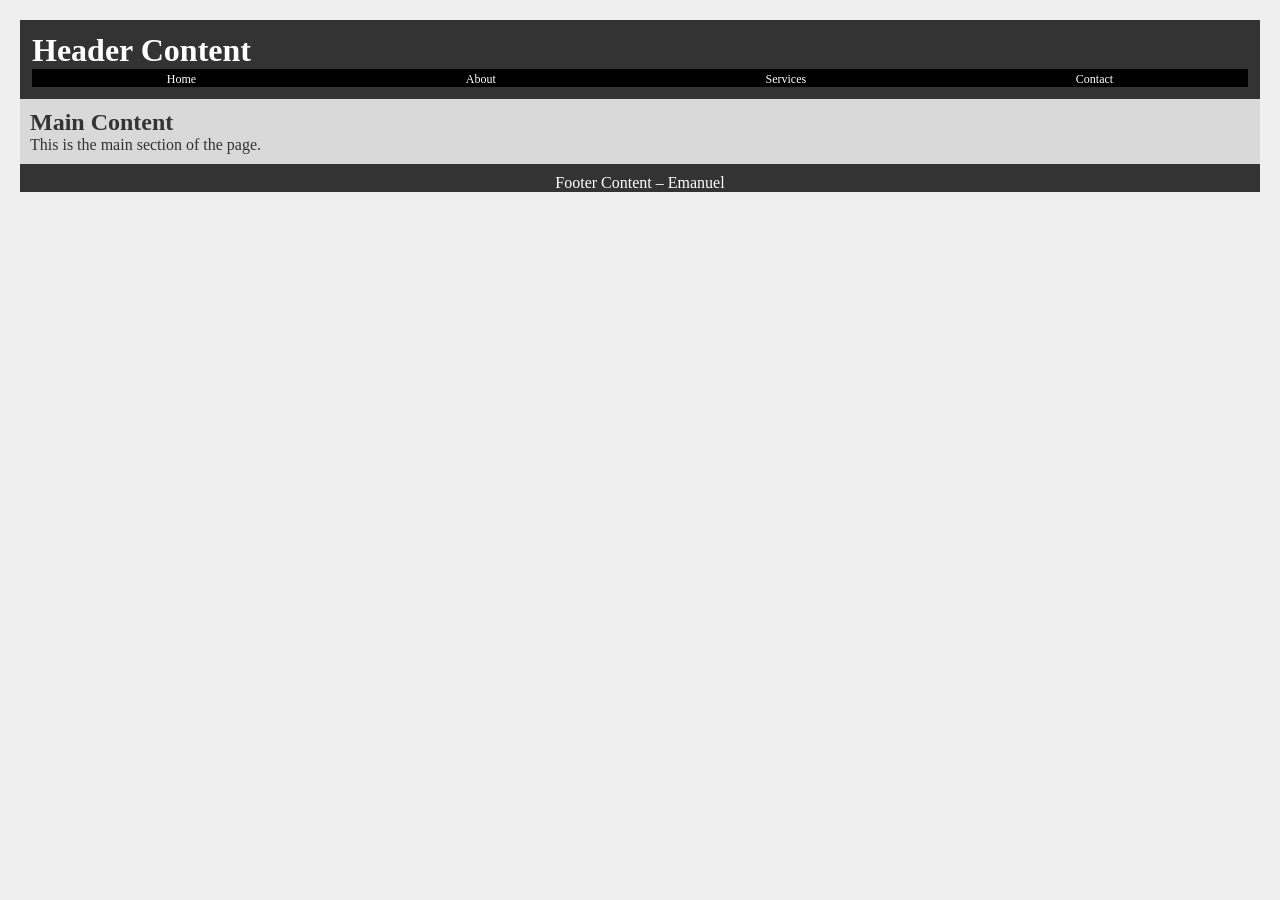
<file: week01/basic-layout.html>
<!DOCTYPE html>
<html lang="en">
<head>
  <meta charset="UTF-8">
  <meta name="viewport" content="width=device-width, initial-scale=1.0">
  <title>Emanuel – WDD 131 Basic Layout</title>
  <link rel="stylesheet" href="styles/layout.css">
</head>
<body>
  <header>
    <h1>Header Content</h1>
    <nav>
      <ul>
        <li><a href="#">Home</a></li>
        <li><a href="#">About</a></li>
        <li><a href="#">Services</a></li>
        <li><a href="#">Contact</a></li>
      </ul>
    </nav>
  </header>

  <main>
    <h2>Main Content</h2>
    <p>This is the main section of the page.</p>
  </main>

  <footer>
    <p>Footer Content – Emanuel</p>
  </footer>
</body>
</html>
</file>
<file: styles/base.css>
/* Base styles */
body {
  margin: 0;
  font-family: 'Roboto', 'Lora', serif;
  background-color: #f9f9f9;
  color: #333;
  line-height: 1.6;
}

/* Header */
header {
  background-color: #444;
  color: white;
  text-align: center;
  padding: 1rem;
}

header h1 span {
  display: block; /* centers logo/text easily */
}

/* Navigation */
nav ul {
  list-style: none;
  margin: 0;
  padding: 0;
  display: flex; /* Flexbox for nav */
  justify-content: center;
  background-color: #000;
}

nav ul li {
  flex: 1;
}

nav ul li a {
  display: block;
  padding: 1rem;
  text-align: center;
  color: #eee;
  text-decoration: none;
  transition: background-color 0.3s ease, color 0.3s ease;
}

nav ul li a:hover {
  background-color: #333;
  color: #fff;
}

/* Main content */
main {
  max-width: 1200px; /* limited width */
  margin: 2rem auto; /* centered horizontally */
  display: grid; /* Grid for cards */
  grid-template-columns: repeat(auto-fit, minmax(300px, 1fr));
  gap: 2rem;
  padding: 0 1rem;
}

main h1 {
  grid-column: 1 / -1; /* spans full width */
  text-align: center;
  font-family: 'Lora', serif;
  margin-bottom: 1rem;
}

/* Cards */
.card {
  background-color: #fff;
  border: 1px solid #ccc;
  border-radius: 6px;
  padding: 1rem;
  box-shadow: 0 2px 6px rgba(0,0,0,0.1);
}

.card h2 {
  margin-top: 0;
  font-family: 'Roboto', sans-serif;
}

.card img {
  max-width: 100%;
  height: auto;
  display: block;
  margin: 1rem 0;
}

/* Footer */
footer {
  background-color: #444;
  color: white;
  text-align: center;
  padding: 1rem;
}

footer p {
  margin: 0.5rem 0;
}
</file>
<file: project1/styles/styles.css>
:root {
  --primary-color: #006994; /* Caribbean sea blue */
  --accent-color: #f4a300;  /* Tropical sun orange */
  --background-color: #e9e9e9;
  --text-color: #222;
}

body {
  font-family: 'Roboto', sans-serif;
  background-color: var(--background-color);
  color: var(--text-color);
  margin: 0;
}

header {
  background-color: var(--primary-color);
  color: white;
  padding: 1rem;
  text-align: center;
}

nav ul {
  list-style: none;
  padding: 0;
  display: flex;
  justify-content: center;
  gap: 1rem;
}

nav a {
  color: white;
  text-decoration: none;
}

main {
  padding: 1rem;
}

footer {
  background-color: var(--primary-color);
  color: white;
  text-align: center;
  padding: 1rem;
}

form {
  display: flex;
  flex-direction: column;
  gap: 0.5rem;
  max-width: 300px;
  margin: auto;
}

button {
  background-color: var(--accent-color);
  color: white;
  border: none;
  padding: 0.5rem;
  cursor: pointer;
}
</file>
<file: styles/place.css>
:root {
  --primary-color: #004aad;
  --secondary-color: #f4d03f;
  --font-heading: 'Lora', serif;
  --font-body: 'Roboto', sans-serif;
}

body {
  font-family: var(--font-body);
  margin: 0;
  line-height: 1.6;
}

header {
  background: var(--primary-color);
  color: white;
  padding: 1rem;
  text-align: center;
}

header h1 {
  font-family: var(--font-heading);
}

nav ul {
  display: flex;
  justify-content: center;
  list-style: none;
  padding: 0;
}

nav a {
  color: white;
  text-decoration: none;
  margin: 0 1rem;
}

main {
  max-width: 900px;
  margin: auto;
  padding: 1rem;
}

picture img {
  width: 100%;
  height: auto;
}

#weather {
  background: var(--secondary-color);
  padding: 1rem;
  margin-top: 1rem;
}

#weather h2 {
  font-family: var(--font-heading);
  position: relative;
}

/* Pseudo-element for weather icon in large view */
@media only screen and (min-width: 768px) {
  #weather h2::after {
    content: " ⛅";
    font-size: 1.5rem;
    margin-left: 0.5rem;
  }
}
</file>
<file: styles/temples.css>
:root {
    --primary-color: #4b0d73;
    --background-color: #e9e9e9;
    --text-color: #222;
}

* {
    margin: 0;
    padding: 0;
    box-sizing: border-box;
}

body {
    font-family: 'Roboto', sans-serif;

    font-weight: 400;

    background-color: var(--background-color);

    color: var(--text-color);

    text-align: center;
}

/* HEADER */

header {
    background-color: var(--primary-color);

    color: white;

    width: 90%;

    max-width: 360px;

    margin: 15px auto;

    padding: 14px 16px;

    display: flex;

    justify-content: space-between;

    align-items: center;
}

header h1 {
    font-family: 'Merriweather', serif;

    font-weight: 700;

    font-size: 1.8rem;
}

/* HAMBURGER */

#hamburger {
    background: none;

    border: none;

    color: white;

    font-size: 2rem;

    cursor: pointer;
}

/* NAVIGATION */

nav {
    display: none;

    flex-direction: column;

    background-color: var(--primary-color);

    width: 90%;

    max-width: 360px;

    margin: auto;
}

nav.show {
    display: flex;
}

nav a {
    color: white;

    text-decoration: none;

    padding: 12px;

    font-size: 0.95rem;

    transition: background 0.3s;
}

nav a:hover {
    background-color: rgba(255,255,255,0.15);
}

/* MAIN */

main {
    width: 90%;

    max-width: 360px;

    margin: auto;
}

main h2 {
    margin: 20px 0;

    font-family: 'Merriweather', serif;

    font-weight: 700;

    font-size: 1.4rem;
}

/* GRID */

.temple-grid {
    display: grid;

    grid-template-columns: 1fr;

    gap: 25px;
}

/* FIGURE */

figure {
    margin: 0;
}

/* IMAGES */

figure img {
    width: 100%;

    max-width: 280px;

    height: 180px;

    object-fit: cover;

    display: block;

    margin: auto;

    transition: transform 0.3s ease;
}

figure img:hover {
    transform: scale(1.03);
}

/* CAPTION */

figcaption {
    margin-top: 6px;

    font-size: 0.8rem;

    color: var(--primary-color);
}

/* FOOTER */

footer {
    background-color: var(--primary-color);

    color: white;

    width: 90%;

    max-width: 360px;

    margin: 30px auto 20px;

    padding: 12px;

    font-size: 0.8rem;
}
</file>
<file: styles/temples-large.css>
@media screen and (min-width: 768px) {

    body {
        background-color: #e9e9e9;
    }

    header {
        width: 85%;

        max-width: 900px;

        padding: 15px 25px;
    }

    #hamburger {
        display: none;
    }

    nav {
        display: flex !important;

        flex-direction: row;

        justify-content: center;

        align-items: center;

        width: auto;

        background: none;

        gap: 20px;
    }

    nav a {
        padding: 0;

        font-size: 0.9rem;
    }

    nav a:hover {
        color: #d7b3ff;
    }

    main {
        width: 85%;

        max-width: 900px;

        margin: auto;
    }

    main h2 {
        margin: 20px 0 30px;
    }

    .temple-grid {
        display: grid;

        grid-template-columns: repeat(3, 1fr);

        gap: 30px;

        justify-items: center;
    }

    figure img {
        width: 200px;

        height: 120px;

        object-fit: cover;
    }

    figcaption {
        font-size: 0.7rem;
    }

    footer {
        width: 85%;

        max-width: 900px;

        padding: 14px;
    }
}
</file>
<file: project/styles/review.css>
body {
  font-family: Arial, sans-serif;
  margin: 0;
  padding: 0;
  background: #f4f4f4;
  color: #333;
}

header {
  background: #004080;
  color: white;
  text-align: center;
  padding: 1rem;
}

main {
  max-width: 600px;
  margin: 2rem auto;
  padding: 2rem;
  background: white;
  border-radius: 8px;
  box-shadow: 0 0 10px rgba(0,0,0,0.1);
}

form {
  display: flex;
  flex-direction: column;
  gap: 1.2rem;
}

label, legend {
  font-weight: bold;
  margin-bottom: 0.3rem;
}

select, input[type="text"], input[type="date"], textarea {
  width: 100%;
  padding: 0.6rem;
  border: 1px solid #ccc;
  border-radius: 4px;
}

fieldset {
  border: none;
  padding: 0;
}

input[type="radio"], input[type="checkbox"] {
  margin-right: 0.4rem;
}

textarea {
  resize: vertical;
}

input[type="submit"] {
  background: #666;
  color: white;
  padding: 0.8rem;
  border: none;
  border-radius: 4px;
  cursor: pointer;
  font-weight: bold;
}

input[type="submit"]:hover {
  background: #444;
}

footer {
  background: #004080;
  color: white;
  text-align: center;
  padding: 1rem;
  margin-top: 2rem;
  font-size: 0.9rem;
}

footer p {
  margin: 0.3rem 0;
}
</file>
<file: project/styles/siteplan.css>
:root {
  --primary-color: #006994; /* Caribbean sea blue */
  --accent-color: #f4a300;  /* Tropical sun orange */
  --background-color: #e9e9e9;
  --text-color: #222;
}

body {
  font-family: 'Roboto', sans-serif;
  background-color: var(--background-color);
  color: var(--text-color);
  margin: 0;
  padding: 0;
  text-align: center;
}

header {
  background-color: var(--primary-color);
  color: white;
  padding: 20px;
}

h1, h2 {
  font-family: 'Merriweather', serif;
}

main {
  width: 90%;
  max-width: 800px;
  margin: auto;
  padding: 20px;
}

section {
  margin-bottom: 30px;
  text-align: left;
}

footer {
  background-color: var(--primary-color);
  color: white;
  padding: 15px;
  margin-top: 40px;
}
</file>
<file: week01/styles/layout.css>
* {
    margin: 0;
    padding: 0;
    box-sizing: border-box;
}

body {
    font-family: Georgia, serif;
    background-color: #efefef;
    padding: 20px;
}

.container {
    width: 70%;
    margin: 0 auto;

    display: grid;
    grid-template-columns: 3fr 1.1fr;
    grid-template-rows: 100px 30px 190px 100px;

    grid-template-areas:
        "header header"
        "nav nav"
        "main aside"
        "footer footer";
}

/* HEADER */
header {
    grid-area: header;
    background-color: #333333;
    color: white;
    padding: 12px;
}

/* NAVIGATION */
nav {
    grid-area: nav;
    background-color: #000000;
}

nav ul {
    list-style: none;
    display: flex;
    justify-content: space-around;
    align-items: center;
    height: 100%;
}

nav a {
    color: white;
    text-decoration: none;
    font-size: 12px;
}

/* MAIN */
main {
    grid-area: main;
    background-color: #d9d9d9;
    padding: 10px;
    color: #333;
}

/* ASIDE */
aside {
    grid-area: aside;
    background-color: #f5f5f5;
    padding: 10px;
    color: #333;
}

/* FOOTER */
footer {
    grid-area: footer;
    background-color: #333333;
    color: white;
    text-align: center;
    padding-top: 10px;
}
</file>
